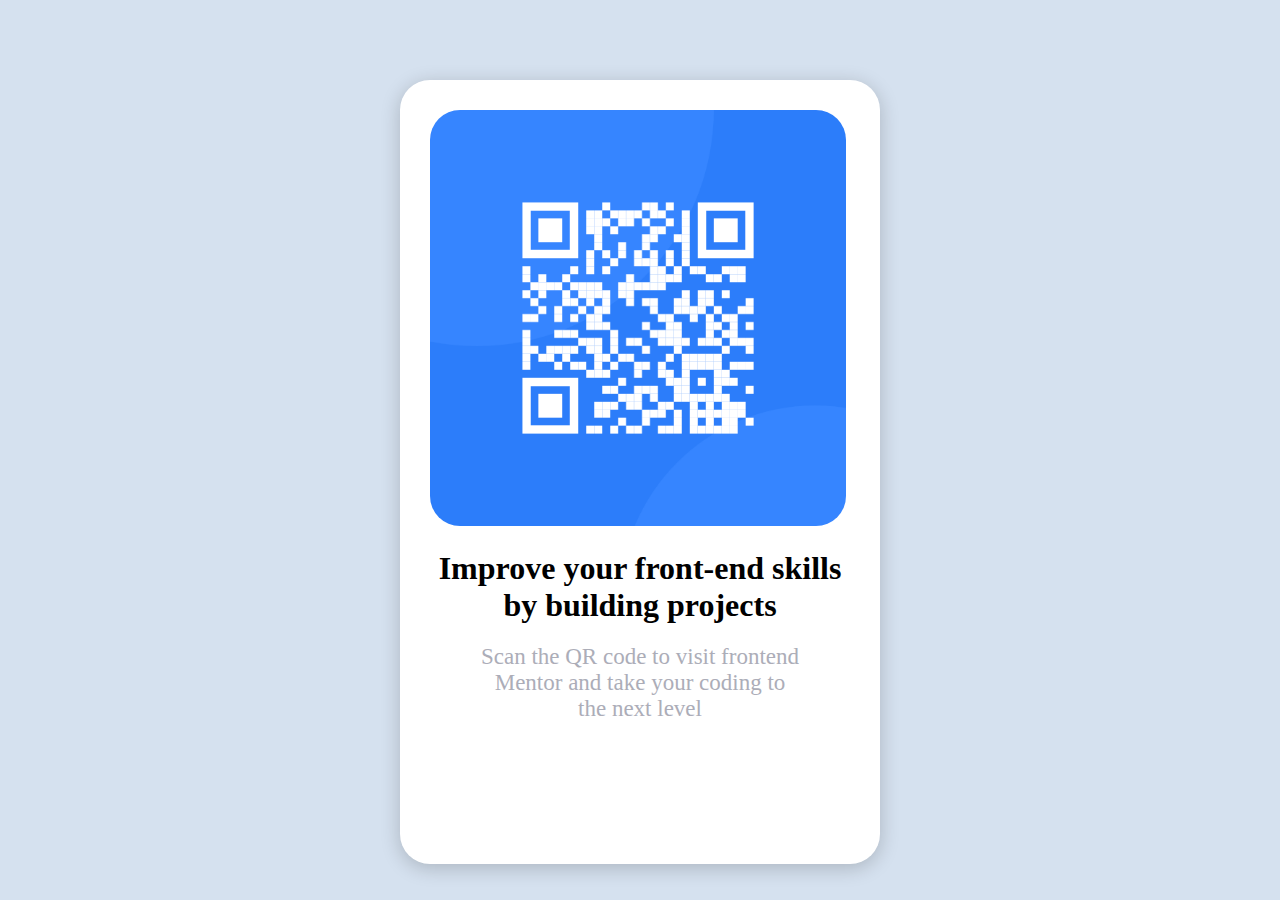
<file: Ex01/index.html>
<!DOCTYPE html>
<html lang="en">
<head>
    <meta charset="UTF-8">
    <meta name="viewport" content="width=device-width, initial-scale=1.0">
    <title>01</title>
    <link rel="icon" href="images/favicon-32x32.png">
    <link rel="stylesheet" href="global.css">
</head>
<body>
    <main>
        <div class="main-content">
            <img src="images/image-qr-code.png" alt="">

            <div class="text">
                <h1>Improve your front-end skills by building projects</h1>
                <p>Scan the QR code to visit frontend Mentor and take your coding
                    to the next level
                </p>
            </div>
        </div>
    </main>
</body>
</html>
</file>
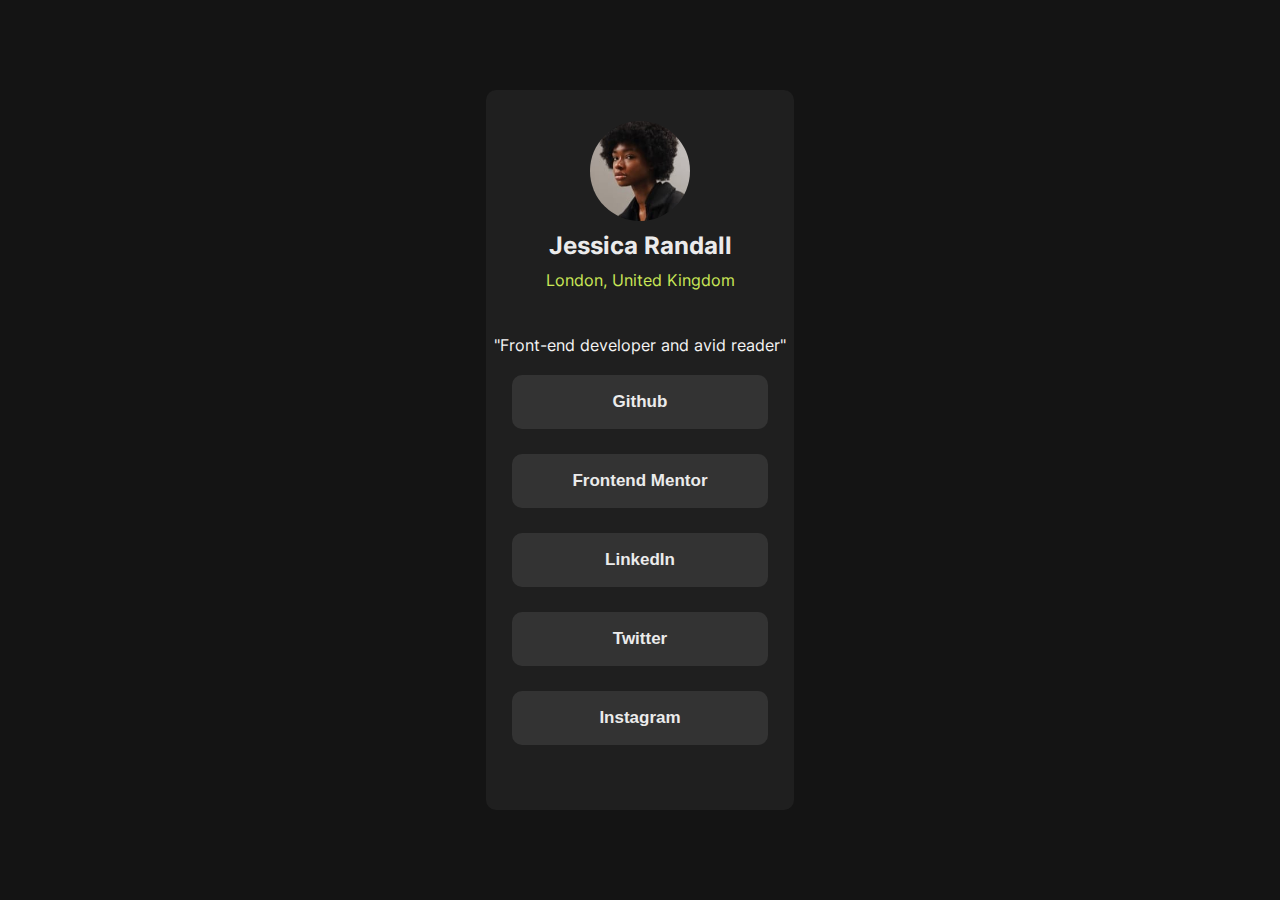
<file: Ex02/index.html>
<!DOCTYPE html>
<html lang="pt-br">
<head>
    <meta charset="UTF-8">
    <meta name="viewport" content="width=device-width, initial-scale=1.0">
    <title>Social links profile</title>
    <link rel="stylesheet" href="./index.css">
</head>
<body>
    <section>
        <div class="content">
            <img src="./social-links-profile-main/assets/images/avatar-jessica.jpeg" alt="">
            <h2>Jessica Randall</h2>
            <p>London, United Kingdom</p>
            <p>"Front-end developer and avid reader"</p>
        </div>

        <div class="links">
            <nav>
                <button>Github</button>
                <button>Frontend Mentor</button>
                <button>LinkedIn</button>
                <button>Twitter</button>
                <button>Instagram</button>
            </nav>
        </div>
    </section>
</body>
</html>
</file>
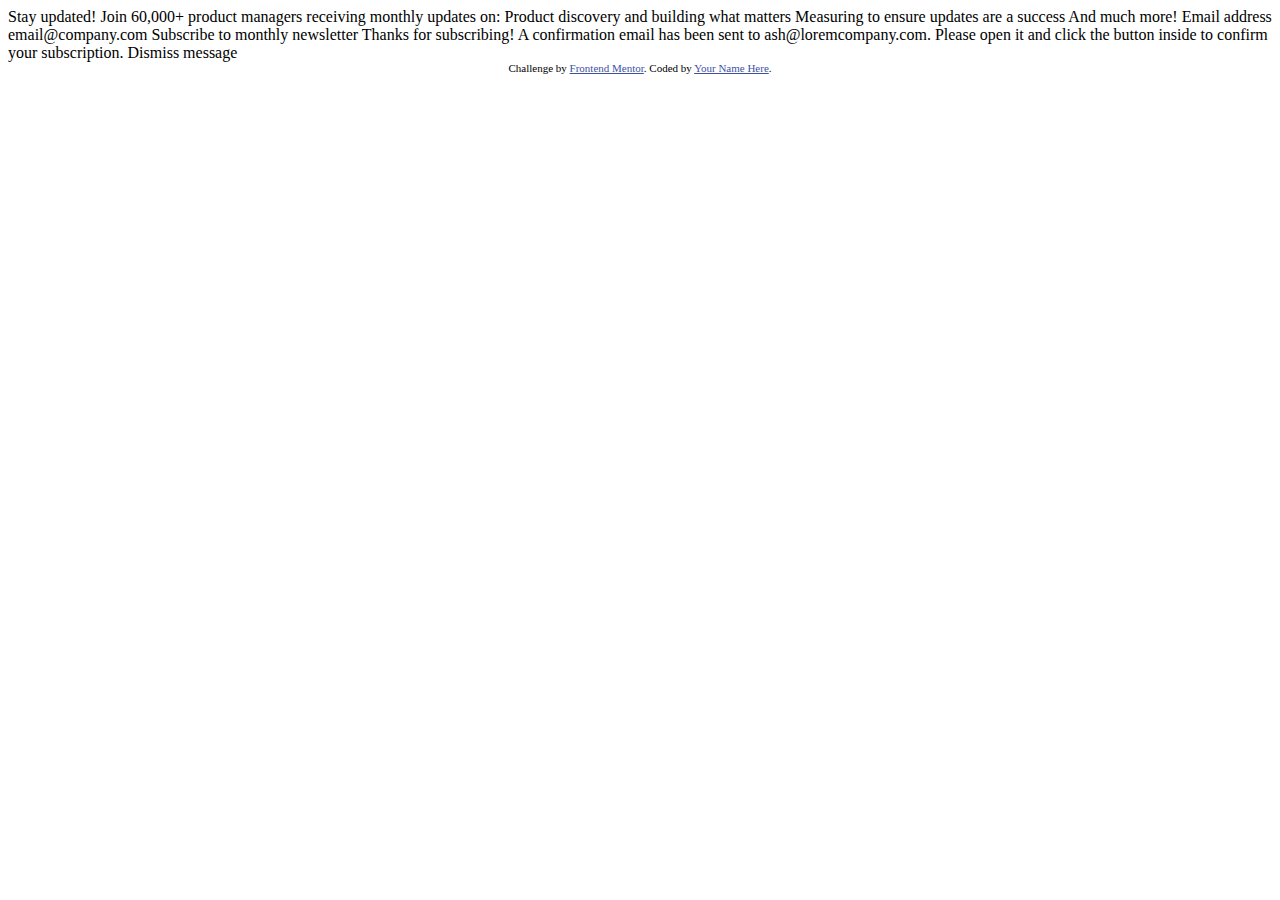
<file: Ex03/newsletter-sign-up-with-success-message-main/index.html>
<!DOCTYPE html>
<html lang="en">
<head>
  <meta charset="UTF-8">
  <meta name="viewport" content="width=device-width, initial-scale=1.0"> <!-- displays site properly based on user's device -->

  <link rel="icon" type="image/png" sizes="32x32" href="./assets/images/favicon-32x32.png">
  
  <title>Frontend Mentor | Newsletter sign-up form with success message</title>

  <!-- Feel free to remove these styles or customise in your own stylesheet 👍 -->
  <style>
    .attribution { font-size: 11px; text-align: center; }
    .attribution a { color: hsl(228, 45%, 44%); }
  </style>
</head>
<body>

  <!-- Sign-up form start -->

  Stay updated!

  Join 60,000+ product managers receiving monthly updates on:

  Product discovery and building what matters
  Measuring to ensure updates are a success
  And much more!

  Email address
  email@company.com

  Subscribe to monthly newsletter

  <!-- Sign-up form end -->

  <!-- Success message start -->

  Thanks for subscribing!

  A confirmation email has been sent to ash@loremcompany.com. 
  Please open it and click the button inside to confirm your subscription.

  Dismiss message

  <!-- Success message end -->
  
  <div class="attribution">
    Challenge by <a href="https://www.frontendmentor.io?ref=challenge" target="_blank">Frontend Mentor</a>. 
    Coded by <a href="#">Your Name Here</a>.
  </div>
</body>
</html>
</file>
<file: Ex01/global.css>
*{
    padding: 0;
    margin: 0;
    box-sizing: border-box;
}
body{
    background-color: #d5e1ef;
}
.main-content{
    background-color: #ffffff;
    max-width: 30rem;
    height: 49rem;
    margin: auto;
    padding: 30px;
    margin-top: 5rem;
    border-radius: 30px;
    box-shadow: 0px 4px 20px rgba(0, 0, 0, 0.2);

}

.main-content img{
    max-width: 26rem;
    border-radius: 30px;
}
.main-content .text{
    text-align: center;
    padding: 20px 0px;

}
.text p{
    color: #acadb8;
    padding-top: 20px;
    font-size: 23px;
    width: 20rem;
    margin: auto;
    
}
</file>
<file: Ex02/index.css>
@font-face {
    font-family: main;
    src: url('./social-links-profile-main/assets/fonts/Inter-VariableFont_slnt\,wght.ttf');
}
*{
    margin: 0;
    padding: 0;
}

body{
    background-color: #141414;
    justify-content: center;
    display: flex;
    align-items: center;
    height: 100vh;
    font-family: main;
    color: #f4f4f4;
}

section{
    width: 24vw;
    height: 80%;
    background-color: #1f1f1f;
    align-items: center;
    display: flex;
    flex-direction: column;
    border-radius: 10px;
}
.content {
    display: flex;
    flex-direction: column;
    align-items: center;
    width: 100%;              
    margin-top: 10%;
    gap: 10px;
}

.content img{
    width: 100px;
    border-radius: 100px;
}

.content h2{
    color: #ebebeb;
}

.content p:first-of-type {
    color: #cae757;
    margin-bottom: 35px;
}


.links nav{
    gap: 25px;
    display: grid;
    margin-top: 20px;
}

.links button{
    width: 20vw;
    height: 6vh;
    color: #ebebeb;
    font-weight: bolder;
    font-size: 17px;
    background-color: #333333;
    border-style: none;
    border-radius: 10px;
    cursor: pointer;
}


@media (max-width: 1200px){
    section{
        min-width: 300px;
    }
    .content img{
        width: 80px;
    }
    .content h2{
        font-size: 15px;
    }
    .content p{
        font-size: 12px;
    }

}
</file>
